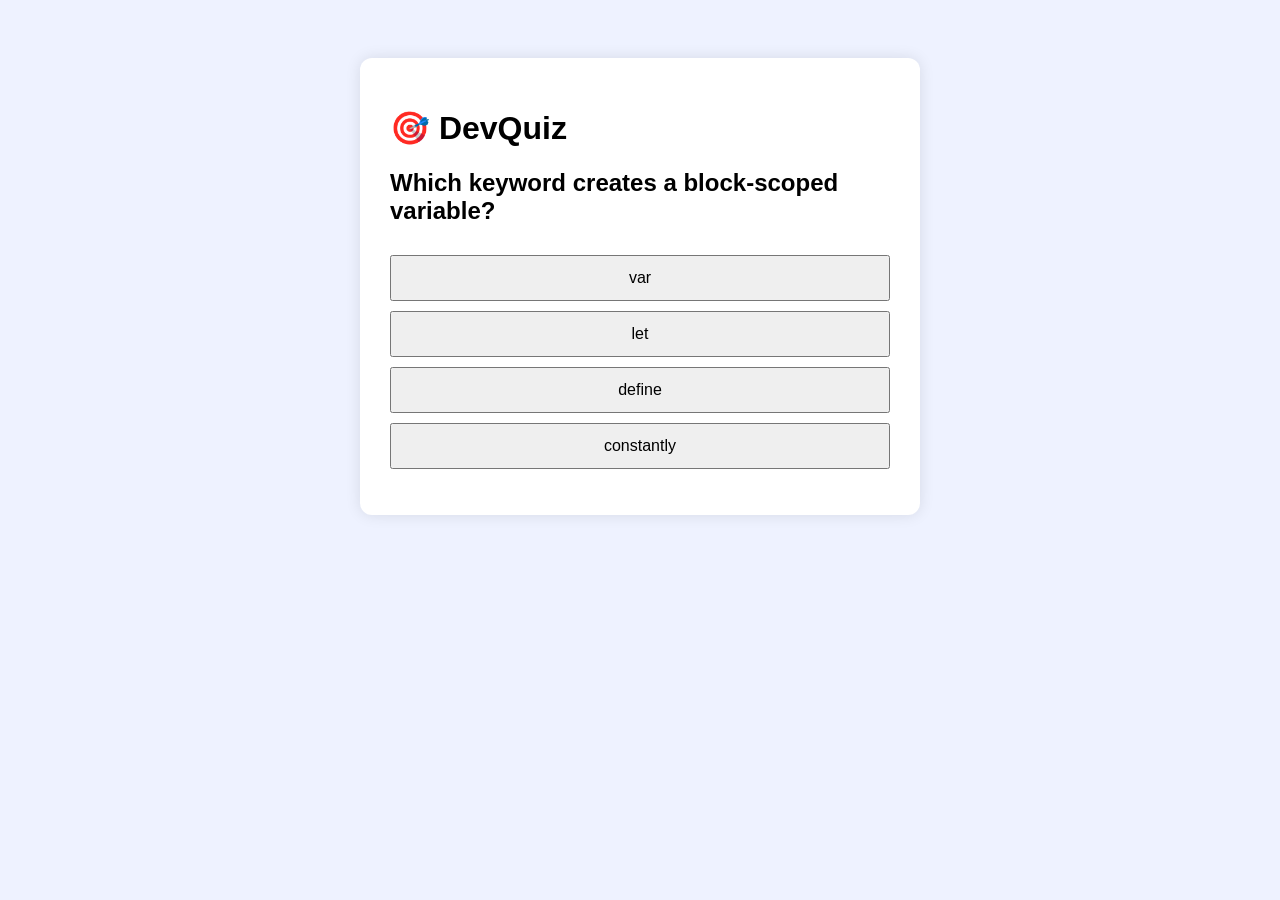
<file: DevQuiZ/index.html>
<!DOCTYPE html>
<html lang="en">
<head>
    <meta charset="UTF-8">
    <meta name="viewport" content="width=device-width, initial-scale=1.0">
    <title>DevQuiz</title>
    <link rel="stylesheet" href="style.css">
</head>
<body>

    <div class="quiz-container">
        <h1>🎯 DevQuiz</h1>

        <h2 id="question"></h2>

        <div id="answer-buttons"></div>

        <button id="next-btn">Next</button>

        <p id="score"></p>
    </div>

    <script src="script.js"></script>
</body>
</html>
</file>
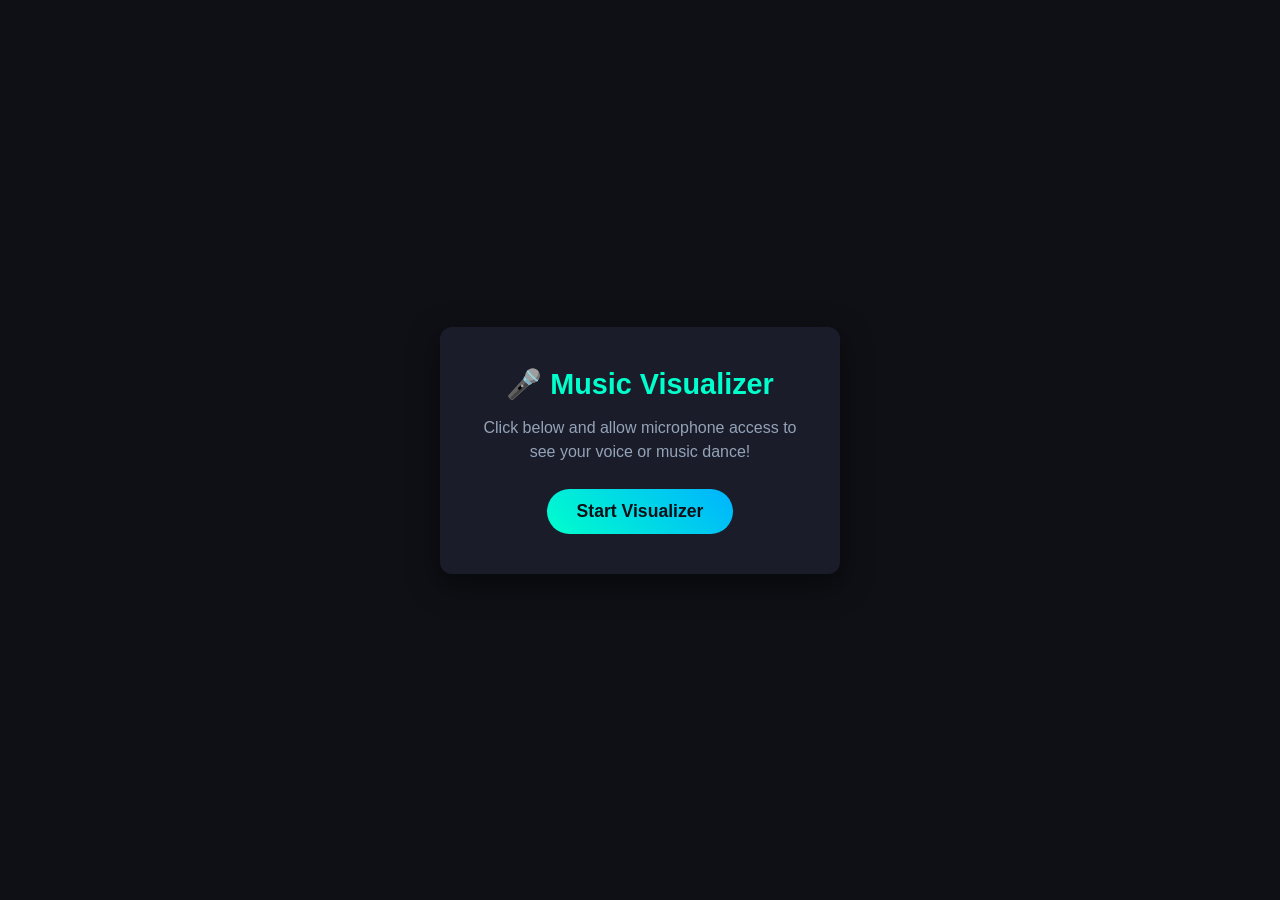
<file: Music-Visualizer/index.html>
<!DOCTYPE html>
<html lang="en">
<head>
    <meta charset="UTF-8">
    <meta name="viewport" content="width=device-width, initial-scale=1.0">
    <title>Audio Visualizer</title>
    <link rel="stylesheet" href="style.css">
</head>
<body>
    <div id="overlay">
        <div class="modal">
            <h1>🎤 Music Visualizer</h1>
            <p>Click below and allow microphone access to see your voice or music dance!</p>
            <button id="start-btn">Start Visualizer</button>
        </div>
    </div>
    <canvas id="canvas"></canvas>
    <script src="script.js"></script>
</body>
</html>
</file>
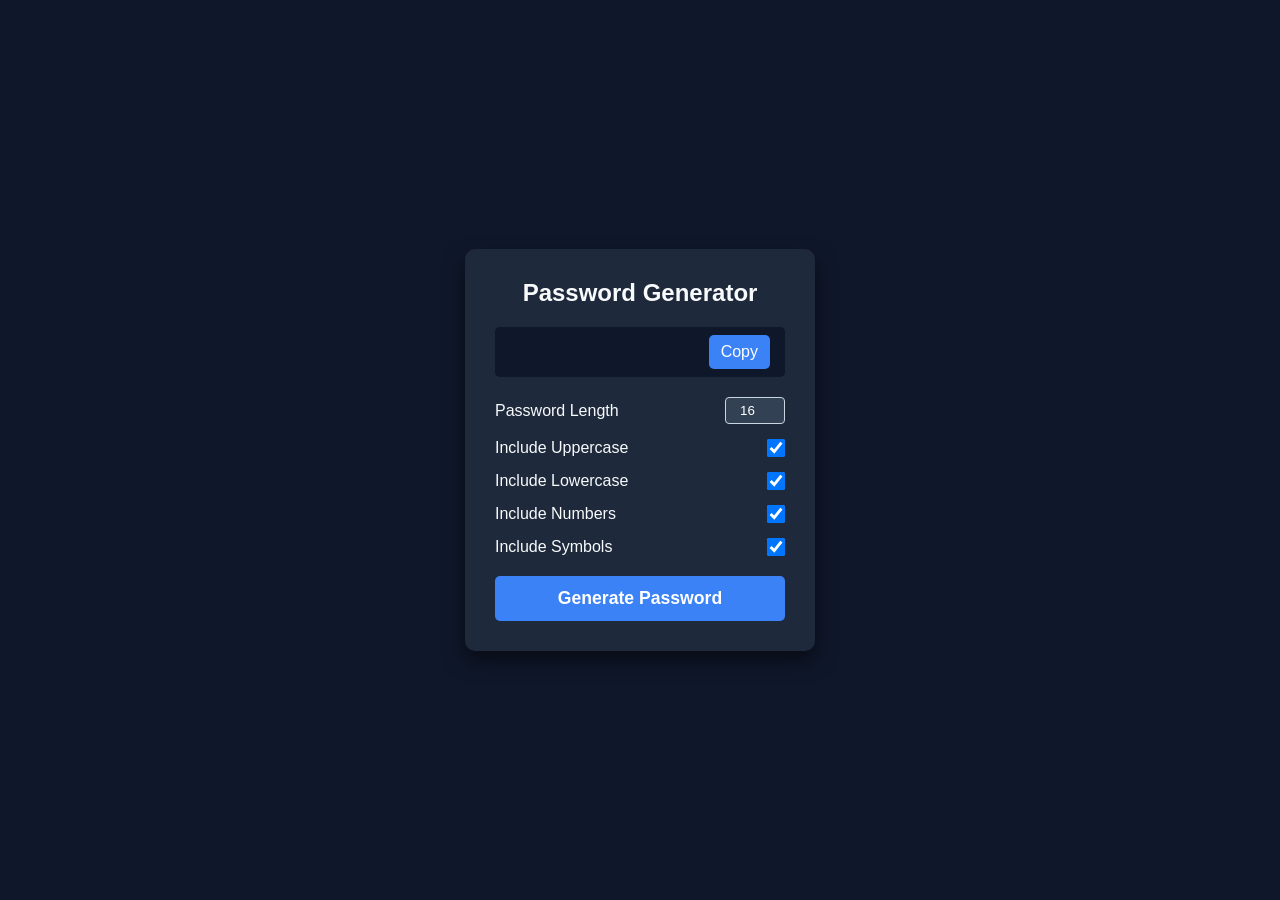
<file: Password-Generator/index.html>
<!DOCTYPE html>
<html lang="en">
<head>
    <meta charset="UTF-8">
    <meta name="viewport" content="width=device-width, initial-scale=1.0">
    <title>Secure Password Generator</title>
    <link rel="stylesheet" href="style.css">
</head>
<body>
    <div class="container">
        <h2>Password Generator</h2>
        
        <div class="result-container">
            <span id="result"></span>
            <button class="btn" id="clipboard" title="Copy to Clipboard">Copy</button>
        </div>

        <div class="settings">
            <div class="setting">
                <label for="length">Password Length</label>
                <input type="number" id="length" min="4" max="50" value="16">
            </div>
            <div class="setting">
                <label for="uppercase">Include Uppercase</label>
                <input type="checkbox" id="uppercase" checked>
            </div>
            <div class="setting">
                <label for="lowercase">Include Lowercase</label>
                <input type="checkbox" id="lowercase" checked>
            </div>
            <div class="setting">
                <label for="numbers">Include Numbers</label>
                <input type="checkbox" id="numbers" checked>
            </div>
            <div class="setting">
                <label for="symbols">Include Symbols</label>
                <input type="checkbox" id="symbols" checked>
            </div>
        </div>

        <button class="btn btn-large" id="generate">Generate Password</button>
    </div>

    <script src="script.js"></script>
</body>
</html>
</file>
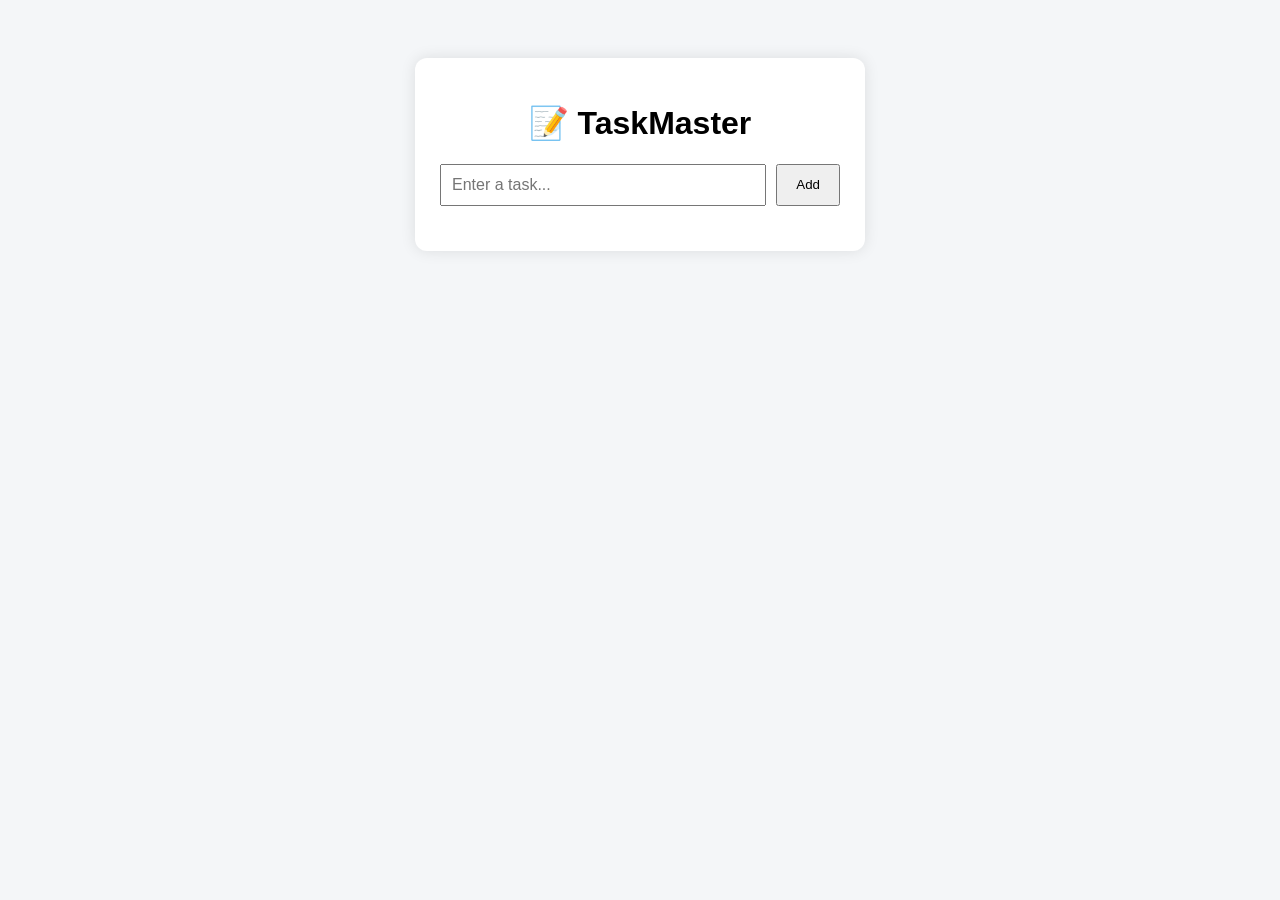
<file: Task-Manager/index.html>
<!DOCTYPE html>
<html lang="en">
<head>
    <meta charset="UTF-8">
    <meta name="viewport" content="width=device-width, initial-scale=1.0">
    <title>TaskMaster</title>
    <link rel="stylesheet" href="style.css">
</head>
<body>

    <div class="container">
        <h1>📝 TaskMaster</h1>

        <div class="input-section">
            <input type="text" id="taskInput" placeholder="Enter a task...">
            <button onclick="addTask()">Add</button>
        </div>

        <ul id="taskList"></ul>
    </div>

    <script src="script.js"></script>
</body>
</html>
</file>
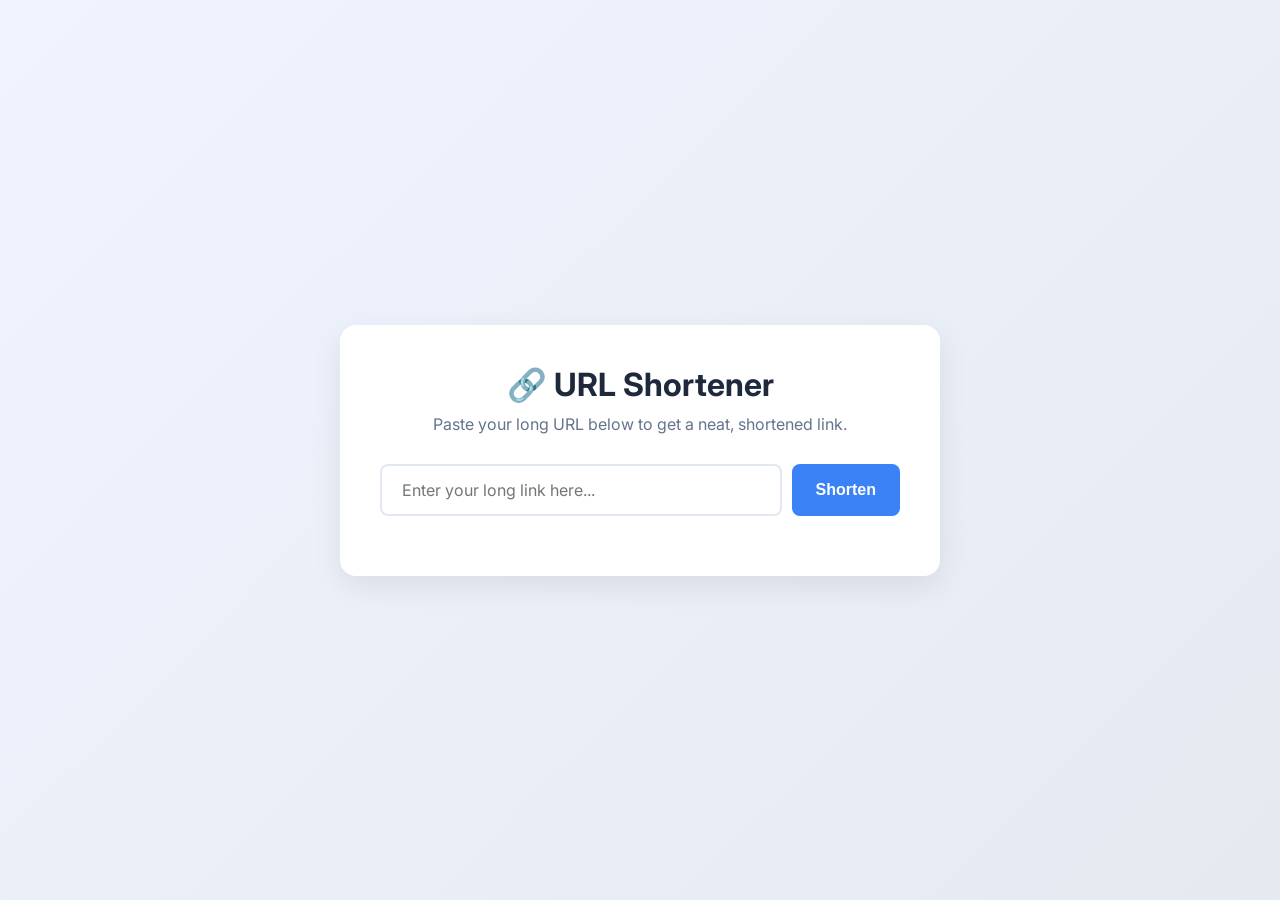
<file: URL-Shortener/index.html>
<!DOCTYPE html>
<html lang="en">
<head>
    <meta charset="UTF-8">
    <meta name="viewport" content="width=device-width, initial-scale=1.0">
    <title>URL Shortener</title>
    <link rel="stylesheet" href="style.css">
    <link href="https://fonts.googleapis.com/css2?family=Inter:wght@400;500;600;700&display=swap" rel="stylesheet">
</head>
<body>
    <div class="container">
        <header>
            <h1>🔗 URL Shortener</h1>
            <p>Paste your long URL below to get a neat, shortened link.</p>
        </header>
        
        <main>
            <form id="shorten-form">
                <div class="input-group">
                    <input type="url" id="long-url" placeholder="Enter your long link here..." required>
                    <button type="submit" id="submit-btn">Shorten</button>
                </div>
            </form>

            <div id="loading" class="hidden">
                <div class="spinner"></div>
                <p>Shortening...</p>
            </div>

            <div id="result-container" class="hidden">
                <p class="success-msg">Success! Here is your short link:</p>
                <div class="result-box">
                    <a href="#" id="short-url" target="_blank" rel="noopener noreferrer"></a>
                    <button id="copy-btn">Copy</button>
                </div>
            </div>

            <div id="error-container" class="hidden">
                <p id="error-msg"></p>
            </div>
        </main>
    </div>

    <script src="script.js"></script>
</body>
</html>
</file>
<file: DevQuiZ/style.css>
body {
    font-family: Arial, sans-serif;
    background: #eef2ff;
    display: flex;
    justify-content: center;
    padding-top: 50px;
}

.quiz-container {
    width: 500px;
    background: white;
    padding: 30px;
    border-radius: 12px;
    box-shadow: 0 0 15px rgba(0,0,0,0.1);
}

button {
    width: 100%;
    margin-top: 10px;
    padding: 12px;
    cursor: pointer;
    font-size: 16px;
}

#next-btn {
    margin-top: 20px;
}

.correct {
    background-color: lightgreen;
}

.wrong {
    background-color: salmon;
}
</file>
<file: Music-Visualizer/style.css>
* {
    margin: 0;
    padding: 0;
    box-sizing: border-box;
}

body {
    background-color: #0f1016;
    color: white;
    font-family: 'Segoe UI', Tahoma, Geneva, Verdana, sans-serif;
    overflow: hidden; /* Prevent scrolling */
}

#canvas {
    display: block;
    width: 100vw;
    height: 100vh;
}

#overlay {
    position: absolute;
    top: 0;
    left: 0;
    width: 100vw;
    height: 100vh;
    display: flex;
    justify-content: center;
    align-items: center;
    background: rgba(15, 16, 22, 0.9);
    z-index: 10;
    transition: opacity 0.5s ease;
}

.modal {
    text-align: center;
    background: #1a1c29;
    padding: 40px;
    border-radius: 12px;
    box-shadow: 0 10px 30px rgba(0, 0, 0, 0.5);
    max-width: 400px;
}

.modal h1 {
    margin-bottom: 15px;
    font-size: 1.8rem;
    color: #00ffcc;
}

.modal p {
    margin-bottom: 25px;
    color: #94a3b8;
    line-height: 1.5;
}

#start-btn {
    padding: 12px 30px;
    font-size: 1.1rem;
    background: linear-gradient(45deg, #00ffcc, #00b3ff);
    color: #0f1016;
    border: none;
    border-radius: 50px;
    cursor: pointer;
    font-weight: bold;
    transition: transform 0.2s, box-shadow 0.2s;
}

#start-btn:hover {
    transform: translateY(-2px) scale(1.05);
    box-shadow: 0 5px 15px rgba(0, 255, 204, 0.4);
}

#start-btn:active {
    transform: translateY(1px) scale(0.98);
}

.hidden {
    opacity: 0;
    pointer-events: none;
}
</file>
<file: Password-Generator/style.css>
* {
    box-sizing: border-box;
    margin: 0;
    padding: 0;
}

body {
    background-color: #0f172a;
    color: #f8fafc;
    font-family: 'Segoe UI', Tahoma, Geneva, Verdana, sans-serif;
    display: flex;
    justify-content: center;
    align-items: center;
    height: 100vh;
}

.container {
    background-color: #1e293b;
    box-shadow: 0px 10px 20px rgba(0, 0, 0, 0.5);
    padding: 30px;
    width: 350px;
    max-width: 100%;
    border-radius: 10px;
}

h2 {
    text-align: center;
    margin-bottom: 20px;
    font-size: 1.5rem;
}

.result-container {
    background-color: #0f172a;
    display: flex;
    justify-content: space-between;
    align-items: center;
    position: relative;
    font-size: 1.2rem;
    letter-spacing: 1px;
    padding: 12px 15px;
    height: 50px;
    width: 100%;
    border-radius: 5px;
    margin-bottom: 20px;
    overflow-wrap: break-word;
    word-wrap: break-word;
}

#result {
    max-width: calc(100% - 60px);
    overflow: hidden;
}

.btn {
    border: none;
    background-color: #3b82f6;
    color: white;
    font-size: 1rem;
    padding: 8px 12px;
    cursor: pointer;
    border-radius: 5px;
    transition: background-color 0.2s ease;
}

.btn:hover {
    background-color: #2563eb;
}

.btn-large {
    display: block;
    width: 100%;
    margin-top: 20px;
    padding: 12px;
    font-size: 1.1rem;
    font-weight: bold;
}

.setting {
    display: flex;
    justify-content: space-between;
    align-items: center;
    margin: 15px 0;
}

.setting input[type="number"] {
    width: 60px;
    padding: 5px;
    border-radius: 4px;
    border: 1px solid #cbd5e1;
    background-color: #334155;
    color: white;
    text-align: center;
}

.setting input[type="checkbox"] {
    cursor: pointer;
    width: 18px;
    height: 18px;
}
</file>
<file: Task-Manager/style.css>
body {
    font-family: Arial, sans-serif;
    background-color: #f4f6f8;
    display: flex;
    justify-content: center;
    padding-top: 50px;
}

.container {
    width: 400px;
    background: white;
    padding: 25px;
    border-radius: 12px;
    box-shadow: 0 0 15px rgba(0,0,0,0.1);
}

h1 {
    text-align: center;
}

.input-section {
    display: flex;
    gap: 10px;
}

input {
    flex: 1;
    padding: 10px;
    font-size: 16px;
}

button {
    padding: 10px 18px;
    cursor: pointer;
}

ul {
    list-style: none;
    padding: 0;
    margin-top: 20px;
}

li {
    background: #f9f9f9;
    padding: 12px;
    margin-bottom: 10px;
    border-radius: 8px;
    display: flex;
    justify-content: space-between;
}

.delete-btn {
    background: crimson;
    color: white;
    border: none;
    border-radius: 5px;
}
</file>
<file: URL-Shortener/style.css>
* {
    box-sizing: border-box;
    margin: 0;
    padding: 0;
}

body {
    font-family: 'Inter', sans-serif;
    background: linear-gradient(135deg, #f0f4ff 0%, #e5e9f0 100%);
    color: #333;
    display: flex;
    justify-content: center;
    align-items: center;
    min-height: 100vh;
    padding: 20px;
}

.container {
    background-color: #ffffff;
    width: 100%;
    max-width: 600px;
    border-radius: 16px;
    box-shadow: 0 10px 30px rgba(0, 0, 0, 0.08);
    padding: 40px;
    text-align: center;
}

header {
    margin-bottom: 30px;
}

header h1 {
    font-size: 2rem;
    color: #1e293b;
    margin-bottom: 10px;
}

header p {
    color: #64748b;
    font-size: 1rem;
}

.input-group {
    display: flex;
    gap: 10px;
    margin-bottom: 20px;
}

input[type="url"] {
    flex: 1;
    padding: 14px 20px;
    border: 2px solid #e2e8f0;
    border-radius: 8px;
    font-size: 1rem;
    font-family: inherit;
    transition: border-color 0.3s ease;
}

input[type="url"]:focus {
    outline: none;
    border-color: #3b82f6;
}

button {
    background-color: #3b82f6;
    color: #fff;
    border: none;
    padding: 14px 24px;
    border-radius: 8px;
    font-size: 1rem;
    font-weight: 600;
    cursor: pointer;
    transition: background-color 0.3s ease, transform 0.1s ease;
}

button:hover {
    background-color: #2563eb;
}

button:active {
    transform: translateY(2px);
}

button:disabled {
    background-color: #94a3b8;
    cursor: not-allowed;
}

.hidden {
    display: none !important;
}

/* Result Area */
#result-container {
    background-color: #f8fafc;
    border: 1px dashed #cbd5e1;
    padding: 20px;
    border-radius: 8px;
    margin-top: 20px;
    animation: fadeIn 0.4s ease;
}

.success-msg {
    color: #10b981;
    font-weight: 500;
    margin-bottom: 10px;
}

.result-box {
    display: flex;
    justify-content: space-between;
    align-items: center;
    background-color: #fff;
    border: 1px solid #e2e8f0;
    padding: 10px 15px;
    border-radius: 6px;
}

#short-url {
    color: #3b82f6;
    font-weight: 600;
    text-decoration: none;
    word-break: break-all;
    text-align: left;
    margin-right: 15px;
}

#short-url:hover {
    text-decoration: underline;
}

#copy-btn {
    padding: 8px 16px;
    font-size: 0.9rem;
    background-color: #475569;
}

#copy-btn:hover {
    background-color: #334155;
}

/* Error Area */
#error-container {
    background-color: #fef2f2;
    color: #ef4444;
    border: 1px solid #fecaca;
    padding: 15px;
    border-radius: 8px;
    margin-top: 20px;
    animation: fadeIn 0.4s ease;
}

/* Loading Spinner */
#loading {
    margin-top: 20px;
    display: flex;
    flex-direction: column;
    align-items: center;
    gap: 10px;
    color: #64748b;
}

.spinner {
    width: 30px;
    height: 30px;
    border: 4px solid #e2e8f0;
    border-top-color: #3b82f6;
    border-radius: 50%;
    animation: spin 1s linear infinite;
}

@keyframes spin {
    to { transform: rotate(360deg); }
}

@keyframes fadeIn {
    from { opacity: 0; transform: translateY(-10px); }
    to { opacity: 1; transform: translateY(0); }
}

/* Responsive */
@media (max-width: 480px) {
    .input-group {
        flex-direction: column;
    }
    button {
        width: 100%;
    }
    .result-box {
        flex-direction: column;
        gap: 15px;
    }
    #copy-btn {
        width: 100%;
    }
}
</file>
